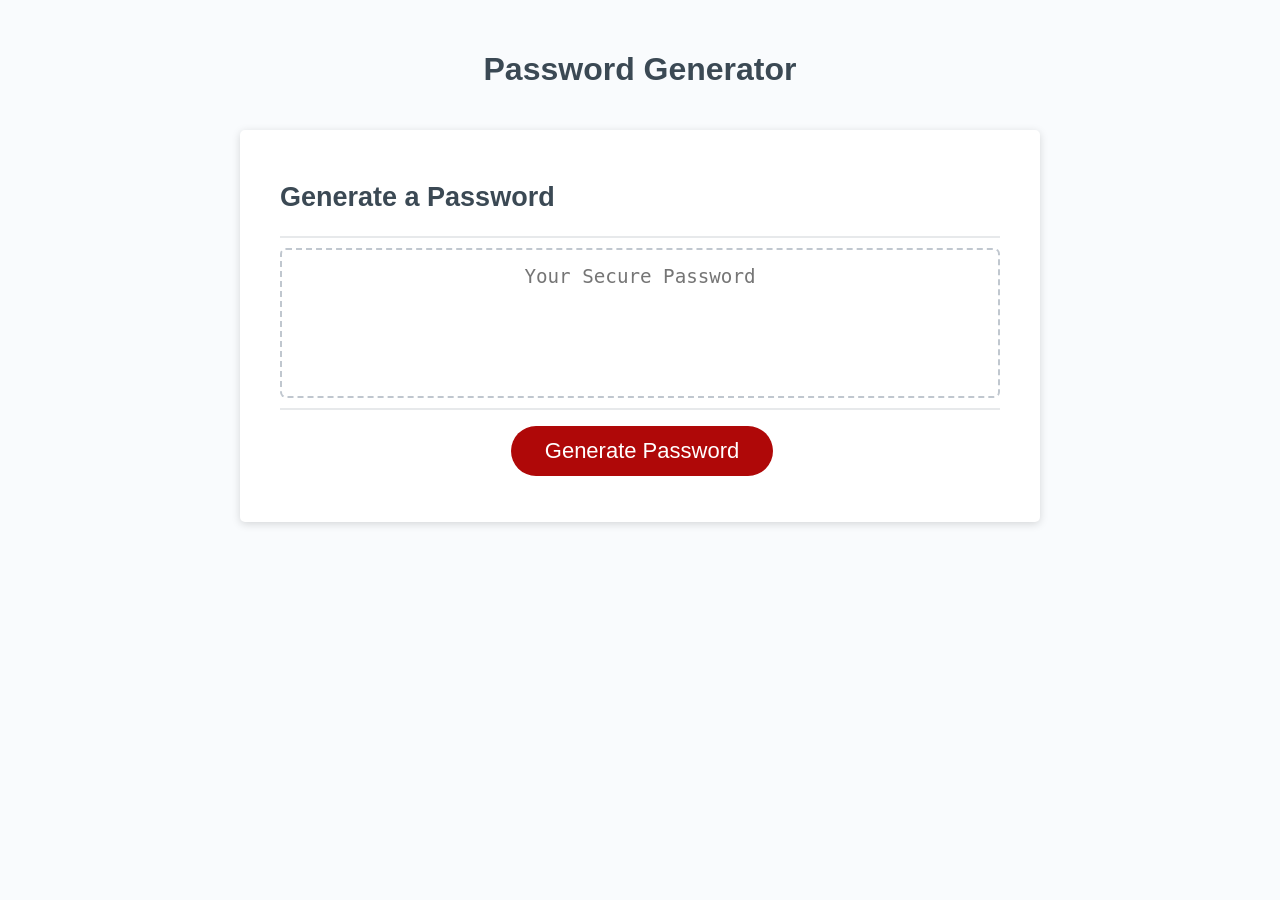
<file: index.html>
<!DOCTYPE html>
<html lang="en">
  <head>
    <meta charset="UTF-8" />
    <meta name="viewport" content="width=device-width, initial-scale=1.0" />
    <meta http-equiv="X-UA-Compatible" content="ie=edge" />
    <title>Password Generator</title>
    <link rel="stylesheet" href="./assets/css/style.css" />
  </head>
  <body>
    <div class="wrapper">
      <header>
        <h1>Password Generator</h1>
      </header>
      <div class="card">
        <div class="card-header">
          <h2>Generate a Password</h2>
        </div>
        <div class="card-body">
          <textarea
            readonly
            id="password"
            placeholder="Your Secure Password"
            aria-label="Generated Password"
          ></textarea>
        </div>
        <div class="card-footer">
          <button id="generate" class="btn">Generate Password</button>
        </div>
      </div>
    </div>
    <script src="./assets/js/script.js"></script>
  </body>
</html>
</file>
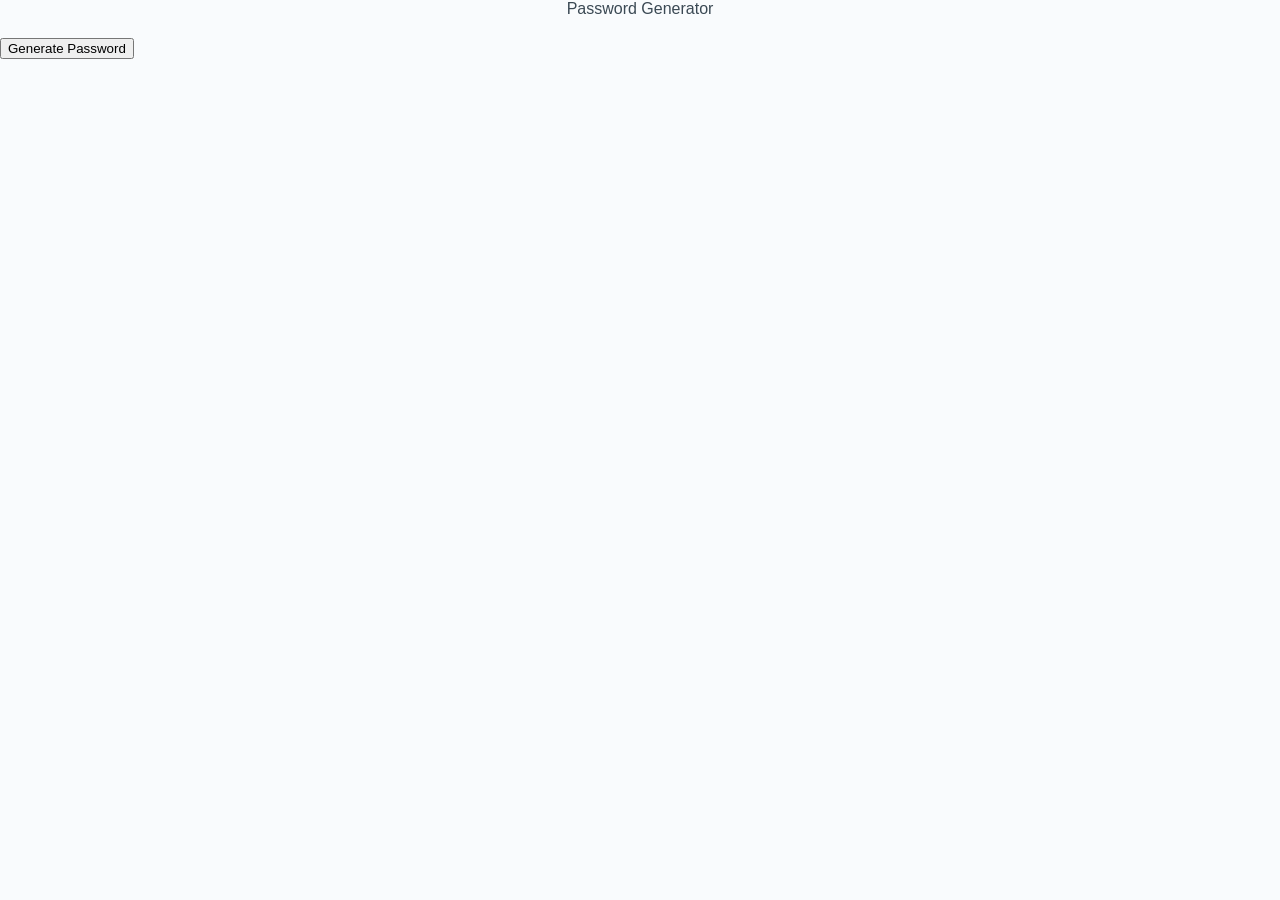
<file: index2.html>
<!DOCTYPE html>
<html lang="en">
<head>
    <meta charset="UTF-8">
    <meta http-equiv="X-UA-Compatible" content="IE=edge">
    <meta name="viewport" content="width=device-width, initial-scale=1.0">
    <link rel="resetsheet" href="./assets/css/reset.css">
    <link rel="stylesheet" href="./assets/css/style.css">
    <title class="header">Password Generator</title>
</head>
<body>
<div>
    <header class="header">Password Generator</header>
<div>

</div>
</div>
<div>
    <button class="button">Generate Password</button>
    
    </button>
</div>
    <script src="./script.js"></script>
</body>
</html>
</file>
<file: assets/css/style.css>
*,
*::before,
*::after {
  box-sizing: border-box;
}

html,
body,
.wrapper {
  height: 100%;
  margin: 0;
  padding: 0;
}

body {
  font-family: sans-serif;
  background-color: #f9fbfd;
}

.wrapper {
  padding-top: 30px;
  padding-left: 20px;
  padding-right: 20px;
}

header {
  text-align: center;
  padding: 20px;
  padding-top: 0px;
  color: hsl(206, 17%, 28%);
}

.card {
  background-color: hsl(0, 0%, 100%);
  border-radius: 5px;
  border-width: 1px;
  box-shadow: rgba(0, 0, 0, 0.15) 0px 2px 8px 0px;
  color: hsl(206, 17%, 28%);
  font-size: 18px;
  margin: 0 auto;
  max-width: 800px;
  padding: 30px 40px;
}

.card-header::after {
  content: " ";
  display: block;
  width: 100%;
  background: #e7e9eb;
  height: 2px;
}

.card-body {
  min-height: 100px;
}

.card-footer {
  text-align: center;
}

.card-footer::before {
  content: " ";
  display: block;
  width: 100%;
  background: #e7e9eb;
  height: 2px;
}

.card-footer::after {
  content: " ";
  display: block;
  clear: both;
}

.btn {
  border: none;
  background-color: hsl(360, 91%, 36%);
  border-radius: 25px;
  box-shadow: rgba(0, 0, 0, 0.1) 0px 1px 6px 0px rgba(0, 0, 0, 0.2) 0px 1px 1px
    0px;
  color: hsl(0, 0%, 100%);
  display: inline-block;
  font-size: 22px;
  line-height: 22px;
  margin: 16px 16px 16px 20px;
  padding: 14px 34px;
  text-align: center;
  cursor: pointer;
}

button[disabled] {
  cursor: default;
  background: #c0c7cf;
}

.float-right {
  float: right;
}

#password {
  -webkit-appearance: none;
  -moz-appearance: none;
  appearance: none;
  border: none;
  display: block;
  width: 100%;
  padding-top: 15px;
  padding-left: 15px;
  padding-right: 15px;
  padding-bottom: 85px;
  font-size: 1.2rem;
  text-align: center;
  margin-top: 10px;
  margin-bottom: 10px;
  border: 2px dashed #c0c7cf;
  border-radius: 6px;
  resize: none;
  overflow: hidden;
}

@media (max-width: 690px) {
  .btn {
    font-size: 1rem;
    margin: 16px 0px 0px 0px;
    padding: 10px 15px;
  }

  #password {
    font-size: 1rem;
  }
}

@media (max-width: 500px) {
  .btn {
    font-size: 0.8rem;
  }
}
</file>
